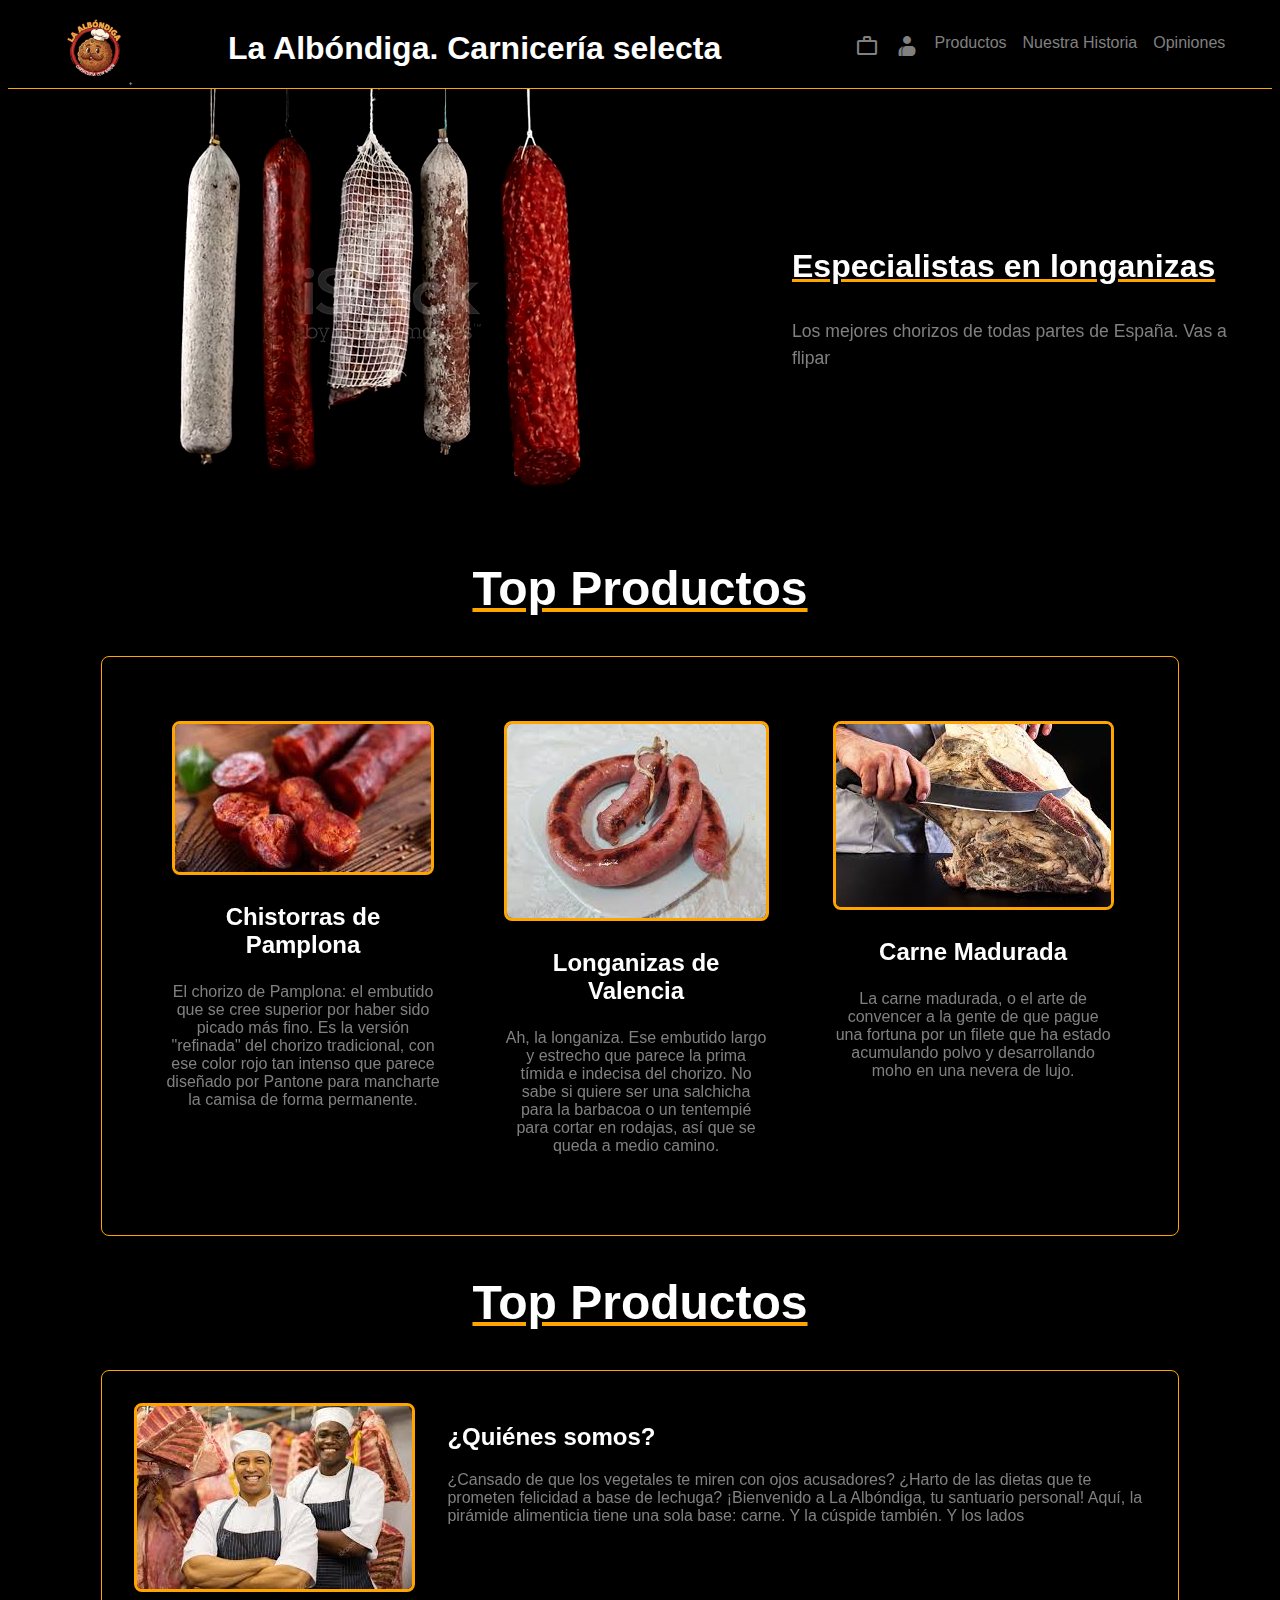
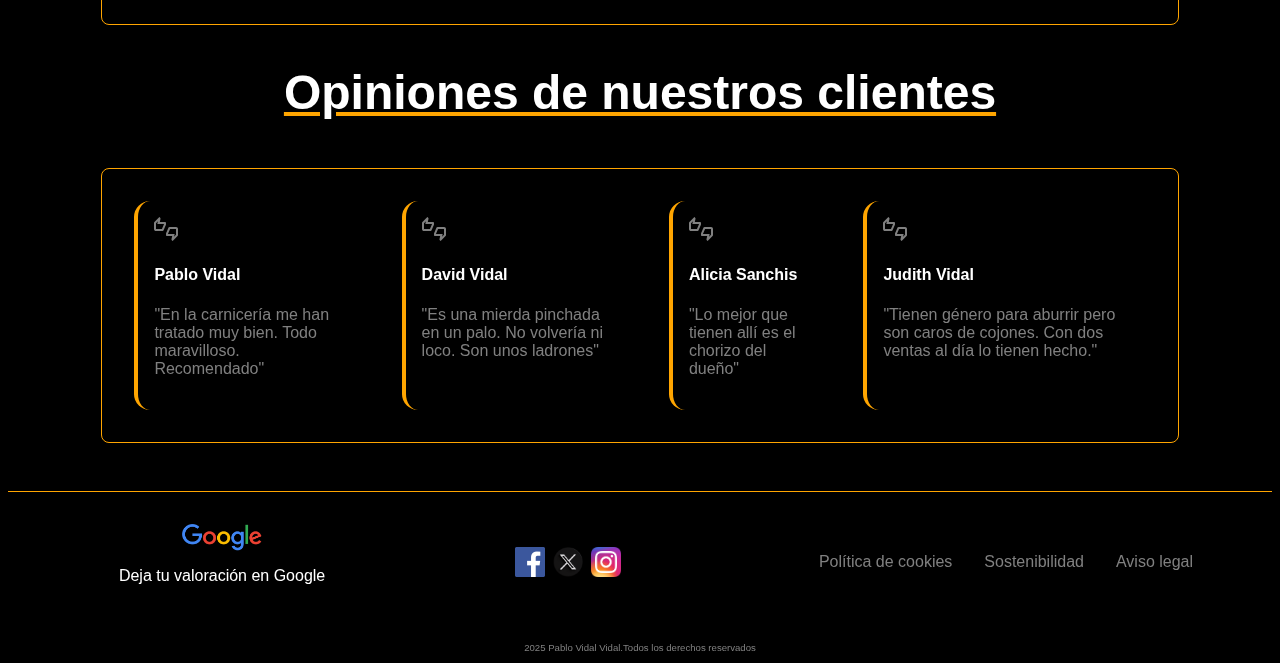
<file: index.html>
<!DOCTYPE html>
<html lang="es">

<head>
    <meta charset="UTF-8">
    <meta name="viewport" content="width=device-width, initial-scale=1.0">
    <title>Mercado La Albóndiga - Inicio</title>
    <link rel="stylesheet" href="css/styles.css">
    <link rel="stylesheet" href="https://fonts.googleapis.com/css2?family=Material+Symbols+Outlined" />

</head>

<body>
    <!-- HEADER -->
    <header>
        <nav class="header-nav">
            <a class="header-nav__link" href="inicio.html" class="header-container__logo">
                <img src="img/logo.png" alt="Logo del Mercado La Alhóndiga" class="header-nav__logo">
            </a>
            <h1 class="header-nav__title">La Albóndiga. Carnicería selecta</h1>
            <ul class="header-nav-list">
                <li class="header-nav-list-item"><a class="header-nav-list-item__list" href="puestos.html"><span class="material-symbols-outlined" aria-label="staff-button">work</span></a>
                </li>
                <li class="header-nav-list-item"><a class="header-nav-list-item__list" href="contacto.html"><span class="material-symbols-outlined" aria-label="contact-button"> contacts_product</span></a>
                </li>
                <li class="header-nav-list-item"><a class="header-nav-list-item__list" href="#products">Productos</a>
                </li>
                <li class="header-nav-list-item"><a class="header-nav-list-item__list" href="#our-history">Nuestra
                        Historia</a></li>
                <li class="header-nav-list-item"><a class="header-nav-list-item__list" href="#opinions">Opiniones</a>
                </li>
            </ul>
        </nav>
    </header>
    <!-- END HEADER -->
    <main>
        <!-- VIDEO SECTION -->
         <section class="container">
            <div class= "container-section-video">
                <video class="container-section-video__video" src="img/istockphoto-1067450192-640_adpp_is.mp4" autoplay loop muted playsinline></video>
                <div class="container-section-video-details">
                    <h2 class="container-section-video-details__tittle">Especialistas en longanizas</h2> 
                    <p class="container-section-video-details__description"> Los mejores chorizos de todas partes de España. Vas a flipar</p>
                </div>
                
            </div>
         </section>
        <!-- END VIDEO SECTION -->
        <!-- PRODUCTS SECTION -->
        <section id="products" class="container">
            <h2 class="section__title">Top Productos</h2>
            <div class="products-section">
                <article class="product-article-section">
                    <img src="img/chorizo.jpg" alt="Chistorras de Pamplona frescas"
                        class="product-article-section__img">
                    <h3 class="product-article-section__subtitle-white">Chistorras de Pamplona</h3>
                    <p class="product-article-section__description-grey">El chorizo de Pamplona: el embutido que se cree
                        superior por haber sido picado más fino. Es la versión "refinada" del chorizo tradicional, con
                        ese color rojo tan intenso que parece diseñado por Pantone para mancharte la camisa de forma
                        permanente.</p>
                </article>
                <article class="product-article-section">
                    <img src="img/longaniza.jpg" alt="Longanizas de Valencia caseras"
                        class="product-article-section__img">
                    <h3 class="product-article-section__subtitle-white">Longanizas de Valencia</h3>
                    <p class="product-article-section__description-grey">Ah, la longaniza. Ese embutido largo y estrecho
                        que parece la prima tímida e indecisa del chorizo. No sabe si quiere ser una salchicha para la
                        barbacoa o un tentempié para cortar en rodajas, así que se queda a medio camino.</p>
                </article>
                <article class="product-article-section">
                    <img src="img/carne Madurada.jpg" alt="Pieza de carne de vacuno madurada"
                        class="product-article-section__img">
                    <h3 class="product-article-section__subtitle-white">Carne Madurada</h3>
                    <p class="product-article-section__description-grey">La carne madurada, o el arte de convencer a la
                        gente de que pague una fortuna por un filete que ha estado acumulando polvo y desarrollando moho
                        en una nevera de lujo.</p>
                </article>
            </div>
        </section>
        <!-- END PRODUCTS SECTION -->
        <!-- OUR HISTORY SECTION -->
            <h2 class="section__title">Top Productos</h2>
            <section id="our-history" class="our-history-section">  
            <img src="img/carniceros.jpg" alt="El equipo de carniceros del mercado" class="our-history-section__img">
            <div class="our-history-section-details">
                <h2 class="our-history-section-details__title-white">¿Quiénes somos?</h2>
                <p class="our-history-section-details__description-grey">¿Cansado de que los vegetales te miren con ojos
                    acusadores?
                    ¿Harto de las dietas que te prometen felicidad a base de lechuga?
                    ¡Bienvenido a La Albóndiga, tu santuario personal! Aquí, la pirámide alimenticia tiene una sola
                    base: carne.
                    Y la cúspide también. Y los lados</p>
            </div>
        </section>
        <!-- END OUR HISTORY SECTION -->
        <!-- OPINIONS SECTION -->
        <section id="opinions" class="opinions-container">
            <h2 class="opinions-section_title-white">Opiniones de nuestros clientes</h2>
            <div class="opinions-section">
                <article class="opinion-section-article">
                    <span class="material-symbols-outlined">
                        thumbs_up_down
                    </span>
                    <h4 class="opinion-section-article_title-white">Pablo Vidal</h4>
                    <p class="opinion-section-article_description-grey">"En la carnicería me han tratado muy bien. Todo
                        maravilloso. Recomendado"</p>
                </article>
                <article class="opinion-section-article">
                    <span class="material-symbols-outlined">
                        thumbs_up_down
                    </span>
                    <h4 class="opinion-section-article_title-white">David Vidal</h4>
                    <p class="opinion-section-article_description-grey">"Es una mierda pinchada en un palo. No volvería
                        ni loco. Son unos ladrones"</p>
                </article>
                <article class="opinion-section-article">
                    <span class="material-symbols-outlined">
                        thumbs_up_down
                    </span>
                    <h4 class="opinion-section-article_title-white">Alicia Sanchis</h4>
                    <p class="opinion-section-article_description-grey">"Lo mejor que tienen allí es el chorizo del
                        dueño"</p>
                </article>
                <article class="opinion-section-article">
                    <span class="material-symbols-outlined">
                        thumbs_up_down
                    </span>
                    <h4 class="opinion-section-article_title-white">Judith Vidal</h4>
                    <p class="opinion-section-article_description-grey">"Tienen género para aburrir pero son caros de
                        cojones. Con dos ventas al día lo tienen hecho."
                    </p>
                </article>
            </div>
        </section>
        <!-- END OPINIONS SECTION -->
    </main>
    <!-- FOOTER -->
    <!-- FOOTER -->
    <footer class="footer">
        <div class="footer-comments">
            <img class="footer-comments__img" src="img/google.png" alt="Logo de Google">
            <p class="footer-comments__text">Deja tu valoración en Google</p>
        </div>
        <div class="footer-social-network">
            <img src="img/facebook.png" alt="logo facebook" class="footer-social-network__img">
            <img src="img/twitter.png" alt="logo twitter" class="footer-social-network__img">
            <img src="img/Instagram.png" alt="logo instagram" class="footer-social-network__img">
        </div>
        <div class="footer-politics">
            <ul class="footer-politics-list">
                <li class="footer-politics-list-item"><a href="#" class="politics-list-item__link">Política de
                        cookies</a></li>
                <li class="footer-politics-list-item"><a href="#" class="politics-list-item__link">Sostenibilidad</a>
                </li>
                <li class="footer-politics-list-item"><a href="#" class="politics-list-item__link">Aviso legal</a></li>
            </ul>
        </div>

    </footer>
    <div class="sub-footer-all-rights">
        <p class="sub-footer-all-rights-comments__text">2025 Pablo Vidal Vidal.Todos los derechos reservados</p>
    </div>
    <!--END FOOTER -->
</body>

</html>
</file>
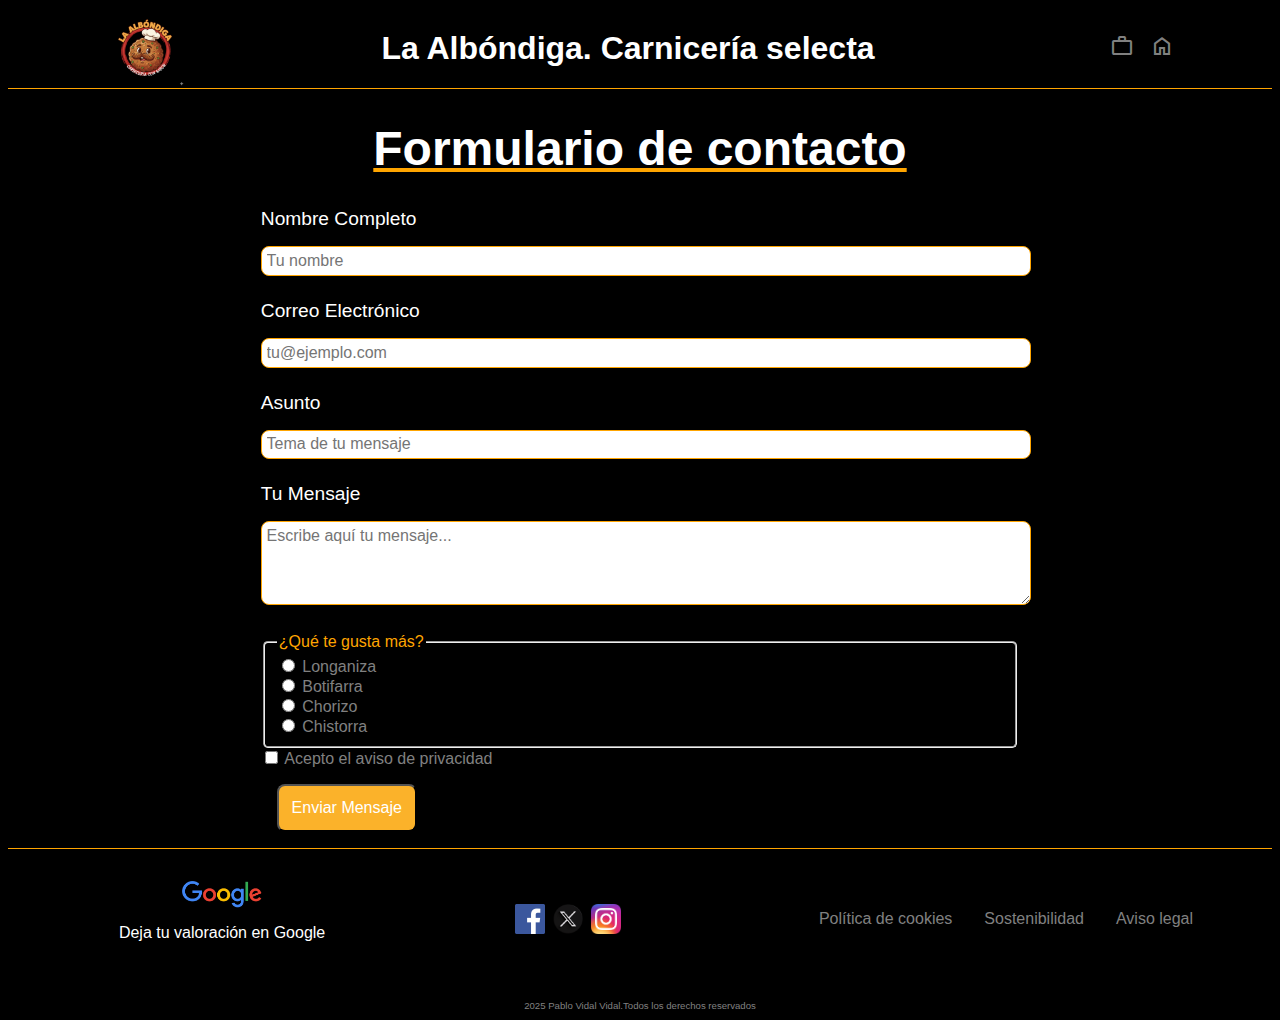
<file: contacto.html>
<!DOCTYPE html>
<html lang="es">

<head>
    <meta charset="UTF-8">
    <meta name="viewport" content="width=device-width, initial-scale=1.0">
    <title>Contacto - Mercado La Alhóndiga</title>
    <link rel="stylesheet" href="css/styles.css">
    <link rel="stylesheet" href="https://fonts.googleapis.com/css2?family=Material+Symbols+Outlined" />
</head>

<body>
    <!-- HEADER -->
    <header>
        <nav class="header-nav">
            <a class="header-nav__link" href="index.html" class="header-container__logo">
                <img src="img/logo.png" alt="Logo del Mercado La Alhóndiga" class="header-nav__logo">
            </a>
            <h1 class="header-nav__title">La Albóndiga. Carnicería selecta</h1>
            <ul class="header-nav-list">
                <li class="header-nav-list-item"><a class="header-nav-list-item__list" href="puestos.html"><span class="material-symbols-outlined" aria-label ="staff-button">work</span></a>
                </li>
                <li class="header-nav-list-item"><a class="header-nav-list-item__list" href="inicio.html"><span class="material-symbols-outlined" aria-label="home-button">home</span></a>
                </li>
            </ul>
        </nav>
    </header>
    <!-- END HEADER -->

    <main>
        <!-- CONTACT FORM -->
        <form class="contact-form" action="contacto_enviado.html" method="post">
            <h1 class="contact-form__title">Formulario de contacto</h1>

            <div class="contact-form-group">
                <label class="contact-form__label" for="fullName">Nombre Completo</label><br>
                <input class="contact-form__input" type="text" id="fullName" name="fullName" placeholder="Tu nombre"
                    required>
            </div>

            <div class="contact-form-group">
                <label class="contact-form__label" for="email">Correo Electrónico</label><br>
                <input class="contact-form__input" type="email" id="email" name="email" placeholder="tu@ejemplo.com"
                    required>
            </div>

            <div class="contact-form-group">
                <label class="contact-form__label" for="subject">Asunto</label><br>
                <input class="contact-form__input" type="text" id="subject" name="subject"
                    placeholder="Tema de tu mensaje">
            </div>

            <div class="contact-form-group">
                <label class="contact-form__label" for="message">Tu Mensaje</label><br>
                <textarea class="contact-form__input" id="message" name="message"
                    placeholder="Escribe aquí tu mensaje..." rows="4" required></textarea>
            </div>

            <fieldset class="contact-form-fieldset">
                <legend class="contact-form-fieldset__legend">¿Qué te gusta más?</legend>
                <div class="contact-form-radio-option">
                    <input class="contact-form-radio-option__input" type="radio" id="longaniza" name="embutido"
                        value="longaniza">
                    <label class="contact-form-radio-option__label" for="longaniza">Longaniza</label>
                </div>
                <div class="contact-form-radio-option">
                    <input class="contact-form-radio-option__input" type="radio" id="botifarra" name="embutido"
                        value="botifarra">
                    <label class="contact-form-radio-option__label" for="botifarra">Botifarra</label>
                </div>
                <div class="contact-form-radio-option">
                    <input class="contact-form-radio-option__input" type="radio" id="chorizo" name="embutido"
                        value="chorizo">
                    <label class="contact-form-radio-option__label" for="chorizo">Chorizo</label>
                </div>
                <div class="contact-form-radio-option">
                    <input class="contact-form-radio-option__input" type="radio" id="chistorra" name="embutido"
                        value="chistorra">
                    <label class="contact-form-radio-option__label" for="chistorra">Chistorra</label>
                </div>
            </fieldset>

            <div class="contact-form-checkbox">
                <input class="contact-form-checkbox__input" type="checkbox" id="privacy" name="privacy" required>
                <label class="contact-form-checkbox__label" for="privacy">Acepto el aviso de privacidad</label>
            </div>

            <button class="contact-form-button__submit" type="submit">Enviar Mensaje</button>
        </form>
        <!-- END CONTACT FORM -->
    </main>
    <!-- FOOTER -->
    <!-- FOOTER -->
    <footer class="footer">
        <div class="footer-comments">
            <img class="footer-comments__img" src="img/google.png" alt="Logo de Google">
            <p class="footer-comments__text">Deja tu valoración en Google</p>
        </div>
        <div class="footer-social-network">
            <img src="img/facebook.png" alt="logo facebook" class="footer-social-network__img">
            <img src="img/twitter.png" alt="logo twitter" class="footer-social-network__img">
            <img src="img/Instagram.png" alt="logo instagram" class="footer-social-network__img">
        </div>
        <div class="footer-politics">
            <ul class="footer-politics-list">
                <li class="footer-politics-list-item"><a href="#" class="politics-list-item__link">Política de
                        cookies</a></li>
                <li class="footer-politics-list-item"><a href="#" class="politics-list-item__link">Sostenibilidad</a>
                </li>
                <li class="footer-politics-list-item"><a href="#" class="politics-list-item__link">Aviso legal</a></li>
            </ul>
        </div>

    </footer>
    <div class="sub-footer-all-rights">
        <p class="sub-footer-all-rights-comments__text">2025 Pablo Vidal Vidal.Todos los derechos reservados</p>
    </div>
    <!--END FOOTER -->
</body>

</html>
</file>
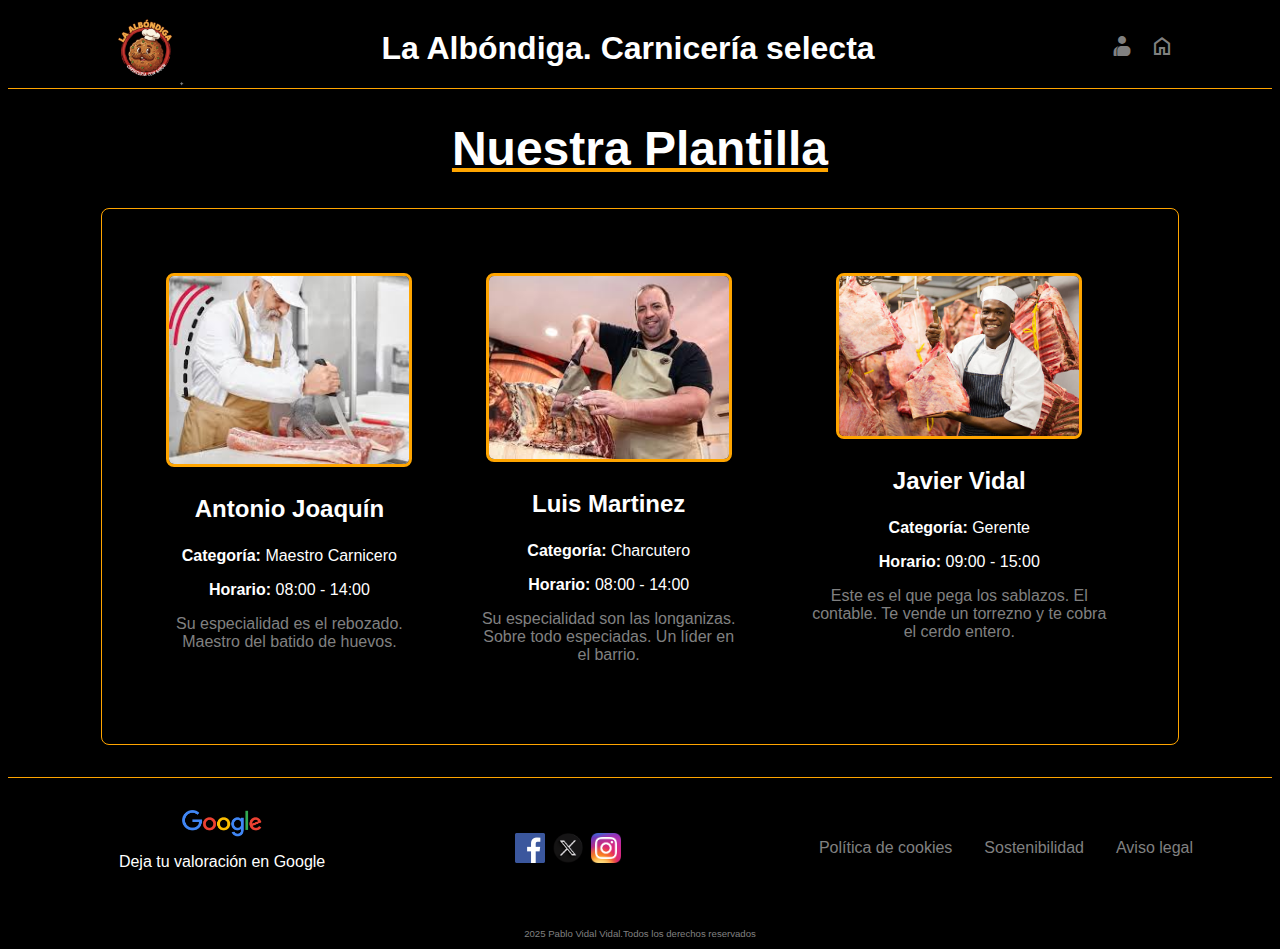
<file: puestos.html>
<!DOCTYPE html>
<html lang="es">
<head>
    <meta charset="UTF-8">
    <meta name="viewport" content="width=device-width, initial-scale=1.0">
    <title>Nuestros Puestos - Mercado La Alhóndiga</title>
    <link rel="stylesheet" href="css/styles.css">
    <link rel="stylesheet" href="https://fonts.googleapis.com/css2?family=Material+Symbols+Outlined" />
</head>
<body>
    <!-- HEADER -->
    <header>
        <nav class="header-nav">
            <a class="header-nav__link" href="index.html" class="header-container__logo">
                <img src="img/logo.png" alt="Logo del Mercado La Alhóndiga" class="header-nav__logo">
            </a>
            <h1 class="header-nav__title">La Albóndiga. Carnicería selecta</h1>
            <ul class="header-nav-list">
                <li class="header-nav-list-item"><a class="header-nav-list-item__list" href="contacto.html"><span class="material-symbols-outlined" aria-label="contact-button"> contacts_product</span></a>
                </li>
                <li class="header-nav-list-item"><a class="header-nav-list-item__list" href="inicio.html"><span class="material-symbols-outlined" aria-label="home-button">home</span></a>
                </li>
            </ul>
        </nav>
    </header>
    <!-- END HEADER -->

    <main>
        <!-- OUR TEAM SECTION -->
        <h1 class="our-team-section__title-white">Nuestra Plantilla</h1>
        <section class="our-team-section">
            
            <article class="our-team-section-article">
                <img class="our-team-section-article__img" src="img/carnicero1.jpg" alt="Retrato de Antonio Joaquín">
                <h3 class="our-team-section-article__title">Antonio Joaquín</h3>
                <p class="our-team-section-article__details"><strong>Categoría:</strong> Maestro Carnicero</p>
                <p class="our-team-section-article__details"><strong>Horario:</strong> 08:00 - 14:00</p>
                <p class="our-team-section-article__description">Su especialidad es el rebozado. Maestro del batido de huevos.</p>
            </article>
            <article class="our-team-section-article">
                <img class="our-team-section-article__img" src="img/carnicero2.jpg" alt="Retrato de Luis Martinez">
                <h3 class="our-team-section-article__title">Luis Martinez</h3>
                <p class="our-team-section-article__details"><strong>Categoría:</strong> Charcutero</p>
                <p class="our-team-section-article__details"><strong>Horario:</strong> 08:00 - 14:00</p>
                <p class="our-team-section-article__description">Su especialidad son las longanizas. Sobre todo especiadas. Un líder en el barrio.</p>
            </article>
            <article class="our-team-section-article">
                <img class="our-team-section-article__img" src="img/carnicero3.jpg" alt="Retrato de Javier Vidal">
                <h3 class="our-team-section-article__title">Javier Vidal</h3>
                <p class="our-team-section-article__details"><strong>Categoría:</strong> Gerente</p>
                <p class="our-team-section-article__details"><strong>Horario:</strong> 09:00 - 15:00</p>
                <p class="our-team-section-article__description">Este es el que pega los sablazos. El contable. Te vende un torrezno y te cobra el cerdo entero.</p>
            </article>
        </section>
        <!-- END OUR TEAM SECTION -->
    </main>

  <!-- FOOTER -->
         <!-- FOOTER -->
         <footer class="footer">
            <div class="footer-comments">
                <img class="footer-comments__img"src="img/google.png" alt="Logo de Google">
                <p class="footer-comments__text">Deja tu valoración en Google</p>
            </div>
            <div class="footer-social-network">
                <img src="img/facebook.png" alt="logo facebook" class="footer-social-network__img">
                <img src="img/twitter.png" alt="logo twitter" class="footer-social-network__img">
                <img src="img/Instagram.png" alt="logo instagram" class="footer-social-network__img">
            </div>
            <div class="footer-politics">
                <ul class="footer-politics-list">
                    <li class="footer-politics-list-item"><a href="#" class="politics-list-item__link">Política de cookies</a></li>
                    <li class="footer-politics-list-item"><a href="#" class="politics-list-item__link">Sostenibilidad</a></li>
                    <li class="footer-politics-list-item"><a href="#" class="politics-list-item__link">Aviso legal</a></li>
                </ul>
            </div>
            
        </footer>
        <div class="sub-footer-all-rights">
            <p class="sub-footer-all-rights-comments__text">2025 Pablo Vidal Vidal.Todos los derechos reservados</p>
        </div>
        <!--END FOOTER -->
</body>
</html>
</file>
<file: css/styles.css>
:root{
  --background-color: black;
  --main-text-color: white;
  --scondary-text-color: grey;
  --border-color:orange;
}

*{
  font-size: 1rem;
  font-family: 'Gill Sans', 'Gill Sans MT', Calibri, 'Trebuchet MS', sans-serif ;

}

body{
  background-color: var(--background-color);
  color: var(--main-text-color)
}

header{
  border-bottom:1px solid var(--border-color);
  position: sticky;
  top: 0;
  z-index:100;
  background-color: var(--background-color);
}


.header-nav{
  display:flex;
  justify-content: space-around;
  align-items: center;
}
.header-nav__logo{
  max-width: 80px;
  max-height: 80px;
}

.header-nav__link{
  display:flex;
  gap:3rem;
  align-items: center;
  flex-wrap: wrap;
}

.header-nav__title{
  font-size: 2rem;
  text-decoration: none;
  color:var(--main-text-color);
}
.header-nav-list{
  display:flex;
  gap: 1rem;
  list-style: none;
  flex-wrap:wrap;
}
.header-nav-list-item a{
  text-decoration: none;
  color:var(--scondary-text-color);
}
.header-nav-list-item a:hover{
  text-decoration: none;
  color:var(--main-text-color);
}

.section__title{
  text-align: center;
  font-size: 3rem;
  text-decoration: underline;
  text-decoration-color: var(--border-color);
}

.products-section{
  display: flex;
  justify-content: space-around;
  border:1px solid var(--border-color);
  padding:2rem;
  max-width: 80%;
  margin: 2rem auto;
  border-radius: 0.5rem;
}

.product-article-section{
  margin: 2rem;
  text-align: center;
}
.product-article-section__img{
  border: 0.2rem solid orange;
  border-radius: 0.5rem;
}
.product-article-section__subtitle-white{
  font-size:1.5rem;
}
.product-article-section__description-grey{
  font-size:1rem;
  color: var(--scondary-text-color)
}
.our-history-section{
  display: flex;
  justify-content: space-around;
  border:1px solid var(--border-color);
  padding:2rem;
  max-width: 80%;
  margin: 2rem auto;
  border-radius: 0.5rem;
  gap: 2rem;
}
.our-history-section__img{
  border: 0.2rem solid orange;
  border-radius: 0.5rem;
}

.our-history-section-details__title-white{
  font-size:1.5rem;
}

.our-history-section-details__description-grey{
  font-size:1rem;
  color: var(--scondary-text-color)
}

.opinions-section{
  display: flex;
  justify-content: space-around;
  border:1px solid var(--border-color);
  padding:2rem;
  max-width: 80%;
  margin: 3rem auto;
  border-radius: 0.5rem;
  gap: 2rem;

}
.opinion-section-article{
  border-left:0.3rem solid var(--border-color);
  padding:1rem;
  border-radius:1rem;
}
.opinions-section_title-white{
  text-align: center;
  font-size: 3rem;
  text-decoration: underline;
  text-decoration-color: var(--border-color);
}
.opinion-section-article_description-grey{
  font-size:1rem;
  color: var(--scondary-text-color)
}

.footer{
  border-top:1px solid var(--border-color);
  display:flex;
  background-color: var(--background-color);
  color:var(--main-text-color);
  justify-content: space-around;
  align-items: center;
}
.footer-comments{
  display:flex;
  flex-direction: column;
  align-items: center;
  padding:2rem;
}

.footer-comments__img{
  max-width:80px
}
.footer-comments__text{
  text-align: center;
}

.footer-social-network{
  display:flex;
  gap:0.5rem;
}
.footer-social-network__img{
  max-width: 30px;
  max-height:30px;

}

.footer-politics-list{
  display:flex;
  gap:2rem;
  flex-wrap:wrap;
}

.footer-politics-list-item{
  list-style: none;
}

.politics-list-item__link{
  text-decoration: none;
  color:var(--scondary-text-color);
}

.politics-list-item__link:hover{
  text-decoration: none;
  color:var(--main-text-color);
}
.sub-footer-all-rights-comments__text{
  text-align: center;
  font-size:0.6rem;
  color:var(--scondary-text-color)
}

.our-team-section__title-white{
  text-align: center;
  font-size: 3rem;
  text-decoration: underline;
  text-decoration-color: var(--border-color);
}
.our-team-section{
  display: flex;
  justify-content: space-around;
  border:1px solid var(--border-color);
  padding:2rem;
  max-width: 80%;
  margin: 2rem auto;
  border-radius: 0.5rem;
}
.our-team-section-article{
  margin: 2rem;
  text-align: center
}

.our-team-section-article__img{
  border: 0.2rem solid orange;
  border-radius: 0.5rem;
  max-width: 15rem;
}

.our-team-section-article__title{
  font-size:1.5rem;
}

.our-team-section-article__description{
  font-size:1rem;
  color:var(--scondary-text-color)
}

.contact-form{
  max-width: 60%;
  margin: 0 auto;
}

.contact-form__title{
  text-align: center;
  font-size: 3rem;
  text-decoration: underline;
  text-decoration-color: var(--border-color);
}
.contact-form__label{
  color: var(--main-text-color);
  font-size: 1.2rem;
  margin-bottom:1.5rem;
  border-radius: 0.5rem;
}
.contact-form__input{
  border: 0.1rem solid var(--border-color);
  border-radius: 0.5rem;
  padding: 0.3rem;
  width: 100%;
  margin-top:1rem;
  margin-bottom:1.5rem
}
.contact-form-radio-option__label{
  color: var(--scondary-text-color)
}

.contact-form-fieldset{
  color: var(--border-color);
  border-radius: 0.3rem;
}
.contact-form-checkbox__label{
  color: var(--scondary-text-color)
}

.contact-form-button__submit{
  margin: 1rem;
  background-color: rgb(251, 178, 42);
  color:var(--main-text-color);
  border-radius:0.5rem;
  padding:0.8rem

}

.contact-form-button__submit:hover{
  background-color: var(--border-color);
}
@media screen and (max-width: 1200px){
  .products-section{
    flex-wrap: wrap;
  }
  .our-history-section{
    flex-wrap:wrap;
  }
  .opinions-section{
    flex-wrap:wrap;
  }
  .our-team-section{
    flex-wrap: wrap;
  }
}

.material-symbols-outlined {
  font-variation-settings:
  'FILL' 0,
  'wght' 400,
  'GRAD' 0,
  'opsz' 24;
  color:var(--scondary-text-color)
}

.container-section-video {
  display: flex;
  align-items: center;
  justify-content: center;
}

.container-section-video__video,
.container-section-video-details {
  flex: 1;
}


.container-section-video__video {
  width: 100%;
  height: auto;
  object-fit: cover;
}


.container-section-video-details {
  display: flex;
  flex-direction: column;
  justify-content: center;
  padding: 1rem;
}

.container-section-video-details__tittle {
  text-align: left;
  text-decoration: underline orange;
  font-size: 2rem;
  margin-bottom: 1rem;
}

.container-section-video-details__description {
  color: var(--scondary-text-color);
  font-size: 1.1rem;
  line-height: 1.5;
}

@media (max-width: 768px) {
  .container-section-video {
    flex-direction: column;
    text-align: center;
  }

  .container-section-video-details {
    padding: 0;
  }
}
</file>
